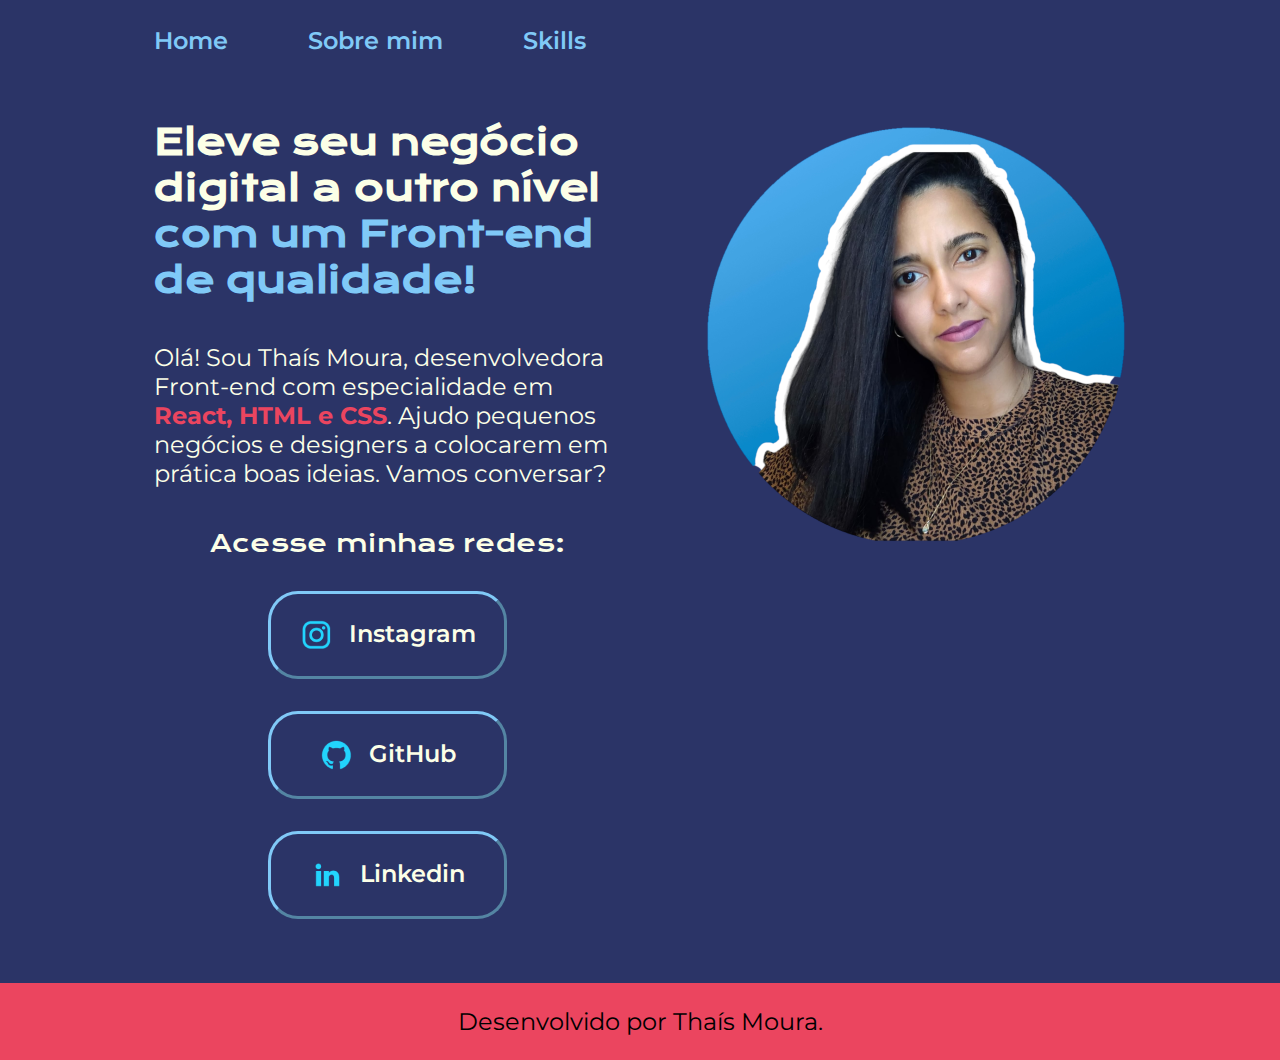
<file: index.html>
<!DOCTYPE html>
<html lang="pt-br"> <!-- elemento pai  -->
<head> <!-- elemento pai e filho do html -->
    <meta charset="UTF-8"> <!-- elemento filho do head -->
    <meta http-equiv="X-UA-Compatible" content="IE=edge">
    <meta name="viewport" content="width=device-width, initial-scale=1.0">
    <title>Portfolio</title>
    <link rel="stylesheet" href="./styles/style.css">
    
</head>
<body> <!-- elemento pai e filho do html -->
    <header class="cabecalho">
        <nav class="cabecalho__menu">
            <a class="cabecalho__menu_link" href="index.html">Home</a>
            <a class="cabecalho__menu_link" href="about.html">Sobre mim</a>
            <a class="cabecalho__menu_link" href="skills.html">Skills</a>
        </nav>
    </header> 
    <main class="apresentacao"> <!-- elemento filho do body -->
        <section class="apresentacao__conteudo">
            <h1 class="apresentacao__conteudo__titulo">Eleve seu negócio digital a outro nível <strong class="titulo-destaque">com um Front-end de qualidade!</strong></h1>
            <p class="apresentacao__conteudo__texto">Olá! Sou Thaís Moura, desenvolvedora Front-end com especialidade em <strong class="apresentacao__conteudo__texto__strong">React, HTML e CSS</strong>. Ajudo pequenos negócios e designers a colocarem em prática boas ideias. Vamos conversar?</p>
            <div class="apresentacao__links"> 
                <h2 class="apresentacao__links__subtitulo">Acesse minhas redes:</h2> <!-- elemento filho do div -->
                <a class="apresentacao__links__navegacao" href="https://instagram.com/atelietm.ba">
                    <img src="./assets/instagram.png">
                    Instagram
                </a>
                <a class="apresentacao__links__navegacao" href="https://github.com/thaistech">
                    <img src="./assets/github.png">
                    GitHub
                </a>
                <a class="apresentacao__links__navegacao" href="https://br.linkedin.com/">
                    <img src="./assets/linkedin.png">
                    Linkedin
                </a>
            </div>
        </section>
        <img class="apresentacao__imagem" src="./assets/thaistech.png" onmouseover="this.src='./assets/thaistech2.png'" onmouseout="this.src='./assets/thaistech.png'" alt="foto da Thaís Moura">
       
    </main>
    <footer class="rodape">
        <p>Desenvolvido por Thaís Moura.</p>
    </footer>
   
</body>
</html>
</file>
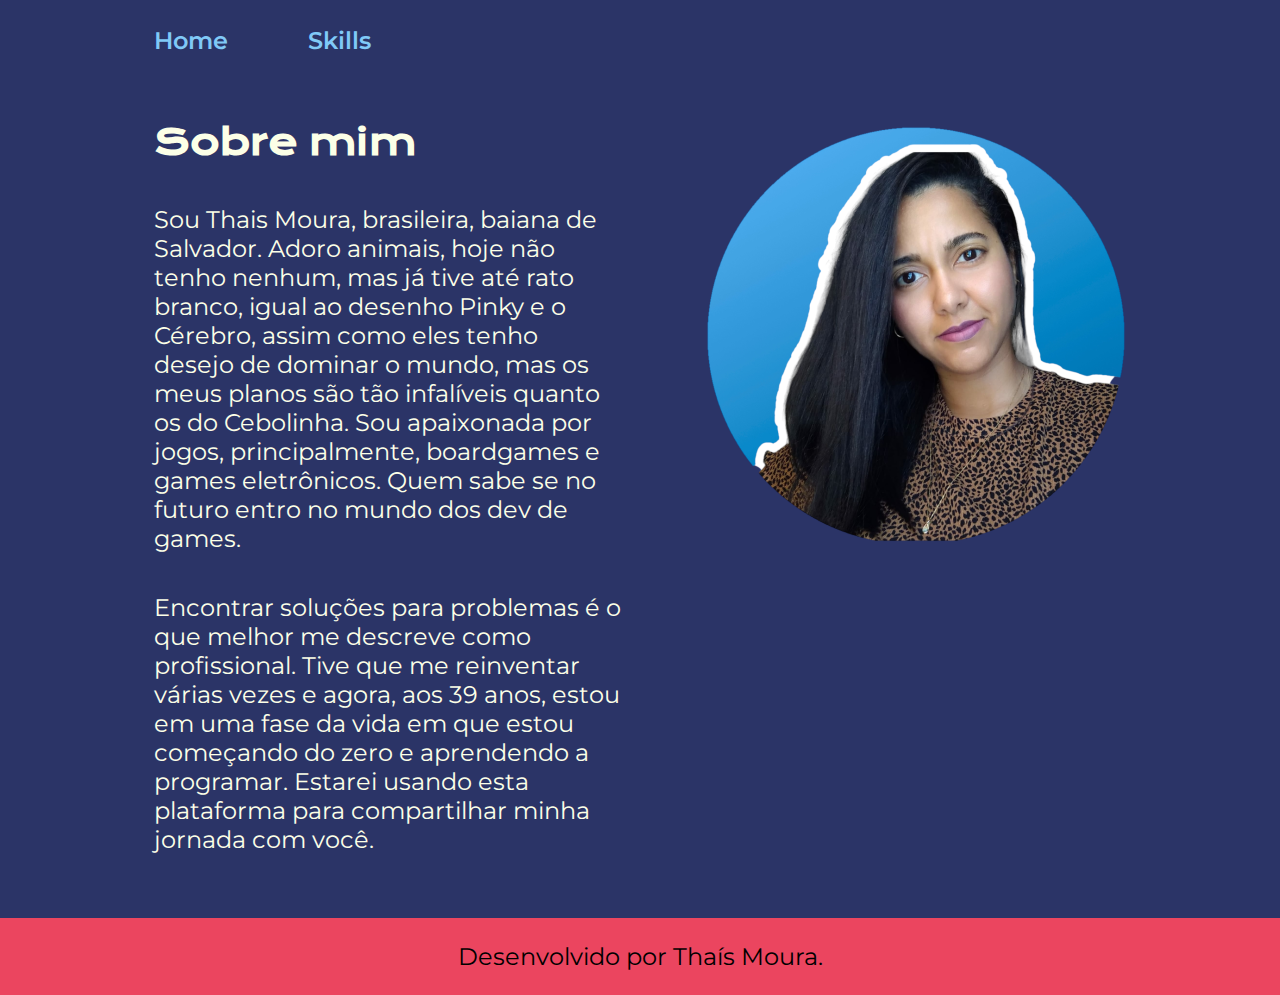
<file: about.html>
<!DOCTYPE html>
<html lang="pt-br">
<head>
    <meta charset="UTF-8">
    <meta http-equiv="X-UA-Compatible" content="IE=edge">
    <meta name="viewport" content="width=device-width, initial-scale=1.0">
    <title>Sobre mim</title>
    <link rel="stylesheet" href="./styles/style.css"> <!-- link:css para puxar á preenchido -->
</head>

<body>
    <header class="cabecalho">
        <nav class="cabecalho__menu">
            <a class="cabecalho__menu_link" href="index.html">Home</a>
            <a class="cabecalho__menu_link" href="skills.html">Skills</a>
        </nav>
    </header>

    <main class="apresentacao"> <!-- elemento filho do body -->
        <section class="apresentacao__conteudo">
            <h1 class="apresentacao__conteudo__titulo">Sobre mim</h1> <!-- p*2 para adiciobar 2 paragrafos de uma vez e ALT+mouse seleciona outro campo que quer preencher ao mesmo tempo -->
            <p class="apresentacao__conteudo__texto">Sou Thais Moura, brasileira, baiana de Salvador. Adoro animais, hoje não tenho nenhum, mas já tive até rato branco, igual ao desenho Pinky e o Cérebro, assim como eles tenho desejo de dominar o mundo, mas os meus planos são tão infalíveis quanto os do Cebolinha. Sou apaixonada por jogos, principalmente, boardgames e games eletrônicos. Quem sabe se no futuro entro no mundo dos dev de games.</p>
            <p class="apresentacao__conteudo__texto">Encontrar soluções para problemas é o que melhor me descreve como profissional. Tive que me reinventar várias vezes e agora, aos 39 anos, estou em uma fase da vida em que estou começando do zero e aprendendo a programar. Estarei usando esta plataforma para compartilhar minha jornada com você.</p>
        </section>
        <img class="apresentacao__imagem" src="./assets/thaistech.png" onmouseover="this.src='./assets/thaistech2.png'" onmouseout="this.src='./assets/thaistech.png'" alt="foto da Thaís Moura">
    </main>

    <footer class="rodape">
        <p>Desenvolvido por Thaís Moura.</p>
    </footer>

</body>
</html>
</file>
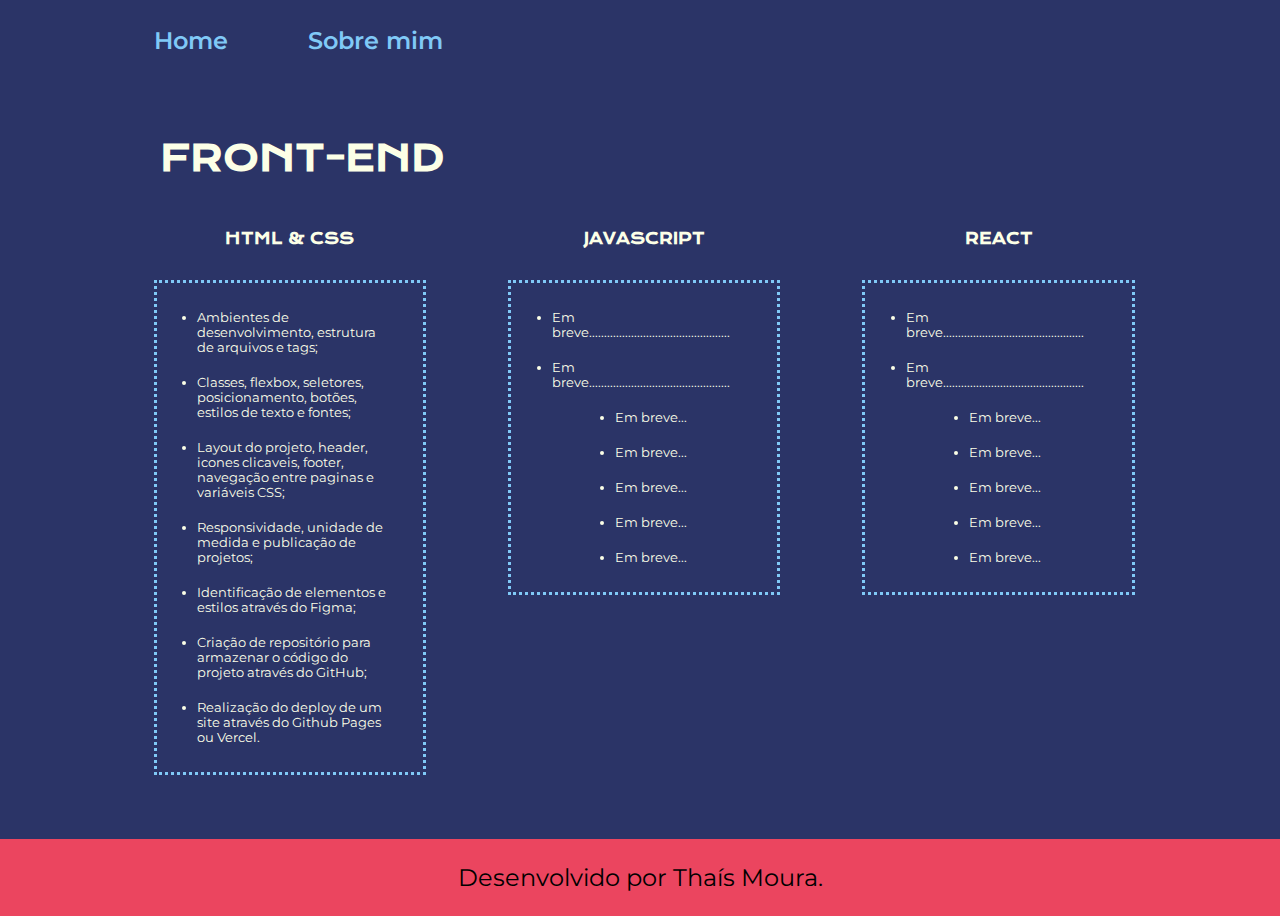
<file: skills.html>
<!DOCTYPE html>
<html lang="en">
<head>
    <meta charset="UTF-8">
    <meta http-equiv="X-UA-Compatible" content="IE=edge">
    <meta name="viewport" content="width=device-width, initial-scale=1.0">
    <title>Skills</title>
    <link rel="stylesheet" href="./styles/style.css"> 
</head>

<body>
    <header class="cabecalho">
        <nav class="cabecalho__menu">
            <a class="cabecalho__menu_link" href="index.html">Home</a>
            <a class="cabecalho__menu_link" href="about.html">Sobre mim</a>
        </nav>
    </header>

    <h1 class="apresentacao__skill__titulo">FRONT-END</h1> 
   
   <section class="apresentacao__skill">
   <!--<img class="imagem__frontend" src="./assets/frontend.png" alt="icone frontend">-->
        <div class="apresentacao__skill__div">
            <h2 class="apresentacao__skill__subtitulo">HTML & CSS</h1>
            <ul class="apresentacao__skill__lista">
                <li>Ambientes de desenvolvimento, estrutura de arquivos e tags;</li>
                <li>Classes, flexbox, seletores, posicionamento, botões,  estilos de texto e fontes;</li>   
                <li>Layout do projeto, header, icones clicaveis, footer, navegação entre paginas e variáveis CSS;</li>  
                <li>Responsividade, unidade de medida e publicação de projetos;</li>
                <li>Identificação de elementos e estilos através do Figma;</li>
                <li>Criação de repositório para armazenar o código do projeto através do GitHub;</li>
                <li>Realização do deploy de um site através do Github Pages ou Vercel.</li>
            </ul>
        </div>  
        
        <div class="apresentacao__skill__div">
            <h2 class="apresentacao__skill__subtitulo">JAVASCRIPT</h1>
            <ul class="apresentacao__skill__lista">
                <li>Em breve...............................................</li>
                <li>Em breve...............................................</li>   
                <li>Em breve...</li>  
                <li>Em breve...</li>
                <li>Em breve...</li>
                <li>Em breve...</li>
                <li>Em breve...</li>
            </ul>
        </div>

        <div class="apresentacao__skill__div">
            <h2 class="apresentacao__skill__subtitulo">REACT</h1>
            <ul class="apresentacao__skill__lista">
                <li>Em breve...............................................</li>
                <li>Em breve...............................................</li>   
                <li>Em breve...</li>  
                <li>Em breve...</li>
                <li>Em breve...</li>
                <li>Em breve...</li>
                <li>Em breve...</li>
            </ul>
        </div>                
    </section>
    
    <footer class="rodape">
        <p>Desenvolvido por Thaís Moura.</p>
    </footer>
</body>
</html>
</file>
<file: styles/style.css>
@import url('https://fonts.googleapis.com/css2?family=Krona+One&family=Montserrat:wght@400;600&display=swap');



:root {
    --cor-primaria: #2B3467;
    --cor-secudaria: #FCFFE7;
    --cor-terciaria: #80c9f7;
    --cor-quaternaria: #EB455F;

    --fonte-primaria: 'Krona One', sans-serif;
    --fonte-secundaria: 'Montserrat', sans-serif;
   

}


* { 
    margin: 0%; 
    padding: 0%;
}


body { 
    box-sizing: border-box; 
    background-color: var(--cor-primaria); 
    color: var(--cor-secudaria); 
}

.cabecalho {
    padding: 2% 0% 0% 12%;
    
}

.cabecalho__menu {
    display: flex;
    gap: 80px;
}


.cabecalho__menu_link {
    font-family: var(--fonte-secundaria);
    font-weight: 600;
    font-size: 1.5rem;
    color: var(--cor-terciaria);
    text-decoration: none;
}


.apresentacao { 
    padding: 5% 12%; 
    display: flex;
    align-items: flex-start;
    justify-content: space-between; 
    gap: 82px;
}


.apresentacao__conteudo { 
    width: 3,13rem; 
    display: flex;
    flex-direction: column; 
    gap: 40px; 
}


.apresentacao__conteudo__titulo { 
    font-size: 2.25rem; 
    font-family: var(--fonte-primaria);
}


.apresentacao__conteudo__titulo:hover {
    color: var(--cor-quaternaria);
}

.titulo-destaque { 
    color: var(--cor-terciaria); 
}


.apresentacao__conteudo__texto { 
    font-size: 1.5rem; 
    font-family: var(--fonte-secundaria); 
}



.apresentacao__conteudo__texto__strong:hover {
    color: var(--cor-quaternaria);

}


.apresentacao__links {  
    display: flex; 
    flex-direction: column; 
    justify-content: space-between;
    align-items: center; 
    gap: 32px; 
}

.apresentacao__links__subtitulo {
    font-family: var(--fonte-primaria); 
    font-weight: 400;
    font-size: 1.5rem; 
}


.apresentacao__links__navegacao { 
    display: flex;
    justify-content: center;
    gap: 16px;
    width: 50%; 
    text-align: center; 
    border-radius: 30px; 
    font-size: 1.5rem; 
    font-weight: 600;   
    padding: 25.1px 0;
    text-decoration: none;
    color: var(--cor-secudaria);
    font-family: var(--fonte-secundaria);  
    border: 3px outset var(--cor-terciaria);
}

.apresentacao__links__navegacao:hover {
    background-color: var(--cor-quaternaria);
    padding: 3%;
}



/*funções transition e transform no hover para ter um efeito de aumento de tamanho,Quando você passar o mouse pela imagem ela vai aumentar de tamanho numa escala de 1 para 1.1, em um período de 0.5s.*/

.apresentacao__imagem { 
    width: 3,25rem; 
    transition-duration: 0.5s;
    
}
.apresentacao__imagem:hover { 
    transform: scale(1.1);     
   
}


.rodape {
    color: #000000;
    background-color: var(--cor-quaternaria);
    padding: 24px;
    text-align: center;
    font-family: var(--fonte-secundaria);
    font-size: 1.5rem;
    font-weight: 400;
    
}


p:hover {
    color: #eccdd260;
}


strong {
    color: var(--cor-quaternaria);
}


h1:hover {
    color: #eccdd260;
}



h1:hover + p {
    color: #eccdd260;
}

section:hover {
    color: #eccdd260;

}




/* INICIO Pagina section Skill------------------------------------------------------------*/

.apresentacao__skill {
    padding: 5% 12% 5% 12%; 
    display: grid;
    grid-template-columns: 28% 28% 28%;
    gap: 82px;
    margin: auto;
           
}


.apresentacao__skill__titulo {
    font-size: 2.25rem; 
    color:var(--cor-secudaria);
    margin: 5rem 10rem -1rem 10rem;
    font-family: var(--fonte-primaria);
    
    
}

.apresentacao__skill__titulo:hover {
    color: var(--cor-quaternaria);
}

.apresentacao__skill__subtitulo {
    font-size: 0.95rem; 
    font-family: var(--fonte-primaria);
    margin-bottom: 2rem;
    display: flex;
    justify-content: center;
    align-items: center;
}


.apresentacao__skill__subtitulo:hover {
    color: var(--cor-quaternaria);
}

.apresentacao__skill__lista{
    padding: 10% 10% 10% 15%;
    display: flex; 
    flex-direction: column; 
    justify-content: space-between;
    align-items: center; 
    gap: 20px;  
    color: var(--cor-secudaria);
    border: 3px dotted var(--cor-terciaria); 
    font-family: var(--fonte-secundaria);
    font-size: 0.8rem; 
}



h2:hover + ul {
    background-color: var(--cor-quaternaria);
    border: 3px mixed (--cor-terciaria); 
    font-size: 0.9rem; 
}

/* FINAL Pagina section Skill------------------------------------------------------------*/




@media (max-width: 1200px) { 
    .cabecalho {
        padding: 5%;
    }   
  
    .cabecalho__menu {
        justify-content: center;
    }

  
    .apresentacao {  
        flex-direction: column-reverse;
        padding: 5%;
    }

    .apresentacao__conteudo {
        width:auto;

    }

    .apresentacao__imagem {
        width: 60%; 
        padding: 5% 0% 0% 20%;
        
    }

                        
    .apresentacao__skill {
        grid-template-columns: none !important; 
                                           
    }

  
    .apresentacao__skill__titulo {
        font-size: 2rem;            
        display: flex;
        justify-content: center;
        align-items: center;
        
    }
    
   .apresentacao__skill__lista{
        font-size: 1rem;
        padding: 2em 2em;
        
   }

}
</file>
